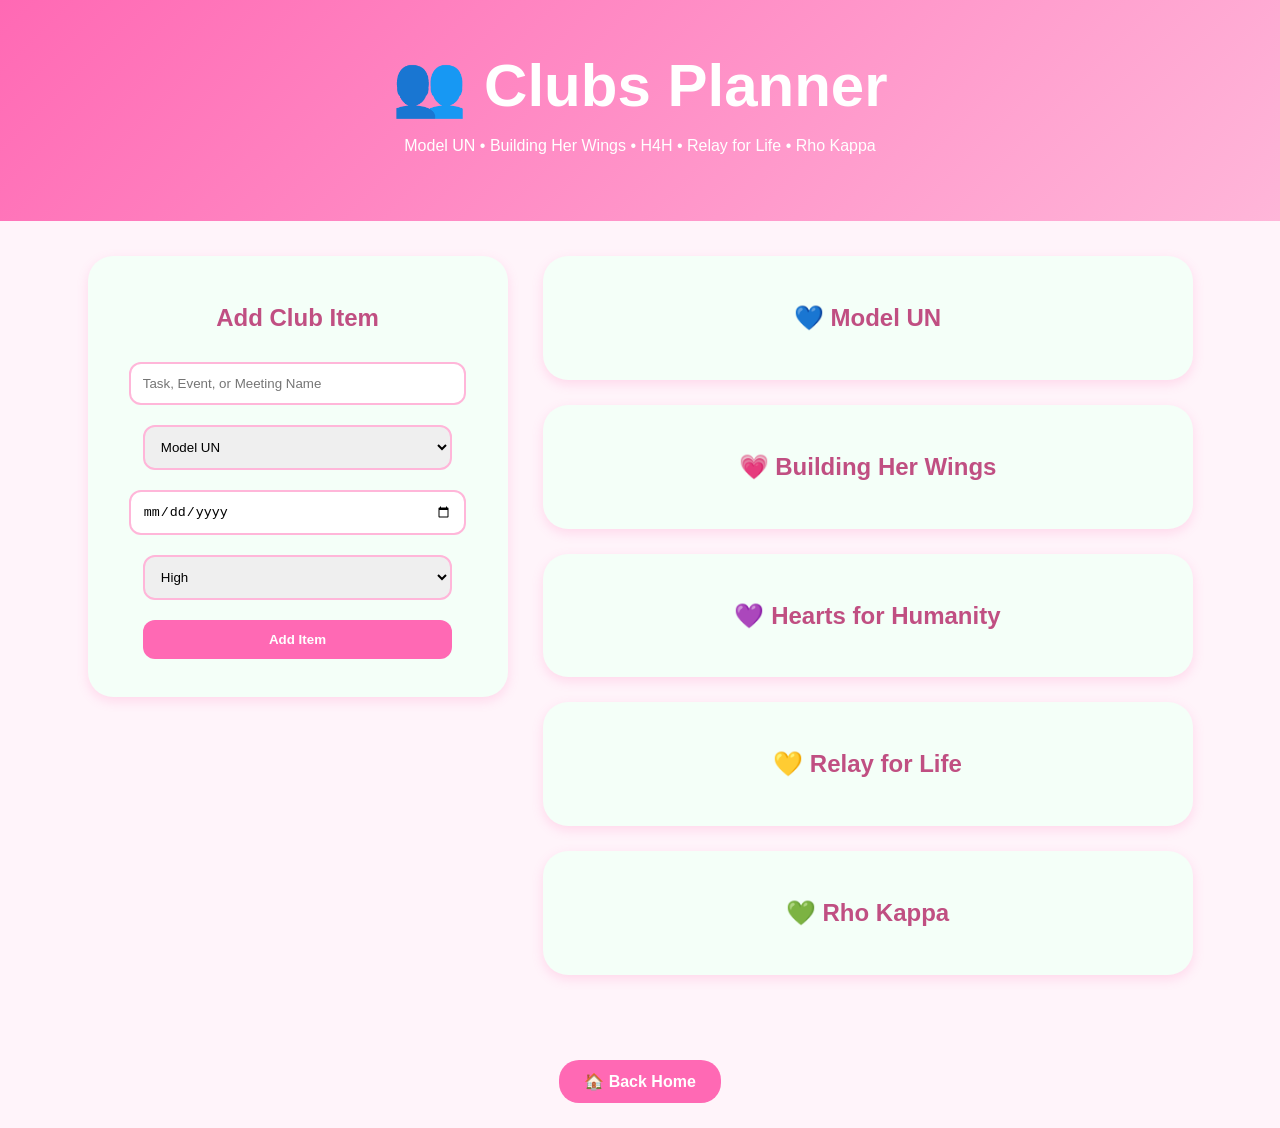
<file: clubs.html>
<!DOCTYPE html>
<html>
<head>
<meta charset="UTF-8">
<title>Clubs Planner</title>

<style>
body{
    margin:0;
    background:#fff4fa;
    font-family:Arial,sans-serif;
}

header{
    background:linear-gradient(135deg,#ff69b4,#ffb6d9);
    color:white;
    text-align:center;
    padding:50px;
}

header h1{
    font-size:60px;
    margin:0;
}

.container{
    display:flex;
    gap:35px;
    padding:35px;
    justify-content:center;
    align-items:flex-start;
}

.sidebar{
    width:420px;
}

.main{
    width:650px;
}

.card{
    background:#f4fff8;
    border-radius:25px;
    padding:28px;
    margin-bottom:25px;
    box-shadow:0 4px 12px rgba(255,105,180,.2);
    display:flex;
    flex-direction:column;
    align-items:center;
}

.card h2{
    color:#c04f82;
    text-align:center;
}

input,
select,
button{
    width:85%;
    padding:12px;
    margin:10px auto;
    border-radius:12px;
    border:2px solid #ffb6d9;
}

button{
    background:#ff69b4;
    color:white;
    border:none;
    font-weight:bold;
    cursor:pointer;
}

button:hover{
    background:#d63384;
}

.club-item{
    color:white;
    border-radius:20px;
    padding:18px;
    margin:15px 0;
    width:90%;
    box-shadow:0 4px 10px rgba(0,0,0,.12);
}

.club-item h3{
    margin-top:0;
}

.modelun{
    background:#6ec6ff;
}

.bhw{
    background:#ff8ec7;
}

.h4h{
    background:#b388ff;
}

.relay{
    background:#ffd54f;
    color:#4b3b00;
}

.rhokappa{
    background:#81c784;
}

.home{
    text-align:center;
    padding:25px;
}

.home-btn{
    display:inline-block;
    background:#ff69b4;
    color:white;
    padding:12px 25px;
    border-radius:20px;
    text-decoration:none;
    font-weight:bold;
}

.home-btn:hover{
    background:#d63384;
}
</style>
</head>

<body>

<header>
    <h1>👥 Clubs Planner</h1>
    <p>Model UN • Building Her Wings • H4H • Relay for Life • Rho Kappa</p>
</header>

<div class="container">

<div class="sidebar">

<div class="card">
<h2>Add Club Item</h2>

<input type="text" id="taskName" placeholder="Task, Event, or Meeting Name">

<select id="club">
    <option>Model UN</option>
    <option>Building Her Wings</option>
    <option>Hearts for Humanity</option>
    <option>Relay for Life</option>
    <option>Rho Kappa</option>
</select>

<input type="date" id="date">

<select id="priority">
    <option>High</option>
    <option>Medium</option>
    <option>Low</option>
</select>

<button onclick="addClubItem()">Add Item</button>

</div>

</div>

<div class="main">

<div class="card">
<h2>💙 Model UN</h2>
<div id="modelunList"></div>
</div>

<div class="card">
<h2>💗 Building Her Wings</h2>
<div id="bhwList"></div>
</div>

<div class="card">
<h2>💜 Hearts for Humanity</h2>
<div id="h4hList"></div>
</div>

<div class="card">
<h2>💛 Relay for Life</h2>
<div id="relayList"></div>
</div>

<div class="card">
<h2>💚 Rho Kappa</h2>
<div id="rhokappaList"></div>
</div>

</div>

</div>

<div class="home">
<a href="index.html" class="home-btn">🏠 Back Home</a>
</div>

<script>
let clubItems = JSON.parse(localStorage.getItem("clubItems")) || [];

function saveClubItems(){
    localStorage.setItem("clubItems", JSON.stringify(clubItems));
}

function addClubItem(){
    let taskName = document.getElementById("taskName").value;
    let club = document.getElementById("club").value;
    let date = document.getElementById("date").value;
    let priority = document.getElementById("priority").value;

    if(taskName === "" || date === ""){
        alert("Please enter a task/event name and date.");
        return;
    }

    clubItems.push({
        taskName:taskName,
        club:club,
        date:date,
        priority:priority
    });

    saveClubItems();
    displayClubItems();

    document.getElementById("taskName").value = "";
    document.getElementById("date").value = "";
}

function deleteClubItem(index){
    clubItems.splice(index,1);
    saveClubItems();
    displayClubItems();
}

function getClubClass(club){
    if(club === "Model UN"){
        return "modelun";
    }
    if(club === "Building Her Wings"){
        return "bhw";
    }
    if(club === "Hearts for Humanity"){
        return "h4h";
    }
    if(club === "Relay for Life"){
        return "relay";
    }
    if(club === "Rho Kappa"){
        return "rhokappa";
    }
}

function createClubCard(item,index){
    return `
        <div class="club-item ${getClubClass(item.club)}">
            <h3>${item.taskName}</h3>
            <p><strong>Date:</strong> ${item.date}</p>
            <p><strong>Priority:</strong> ${item.priority}</p>
            <button onclick="deleteClubItem(${index})">Complete</button>
        </div>
    `;
}

function displayClubItems(){
    let modelunList = document.getElementById("modelunList");
    let bhwList = document.getElementById("bhwList");
    let h4hList = document.getElementById("h4hList");
    let relayList = document.getElementById("relayList");
    let rhokappaList = document.getElementById("rhokappaList");

    modelunList.innerHTML = "";
    bhwList.innerHTML = "";
    h4hList.innerHTML = "";
    relayList.innerHTML = "";
    rhokappaList.innerHTML = "";

    clubItems.sort(function(a,b){
        return new Date(a.date) - new Date(b.date);
    });

    for(let i = 0; i < clubItems.length; i++){
        let item = clubItems[i];

        if(item.club === "Model UN"){
            modelunList.innerHTML += createClubCard(item,i);
        }
        else if(item.club === "Building Her Wings"){
            bhwList.innerHTML += createClubCard(item,i);
        }
        else if(item.club === "Hearts for Humanity"){
            h4hList.innerHTML += createClubCard(item,i);
        }
        else if(item.club === "Relay for Life"){
            relayList.innerHTML += createClubCard(item,i);
        }
        else if(item.club === "Rho Kappa"){
            rhokappaList.innerHTML += createClubCard(item,i);
        }
    }
}

displayClubItems();
</script>

</body>
</html>
</file>
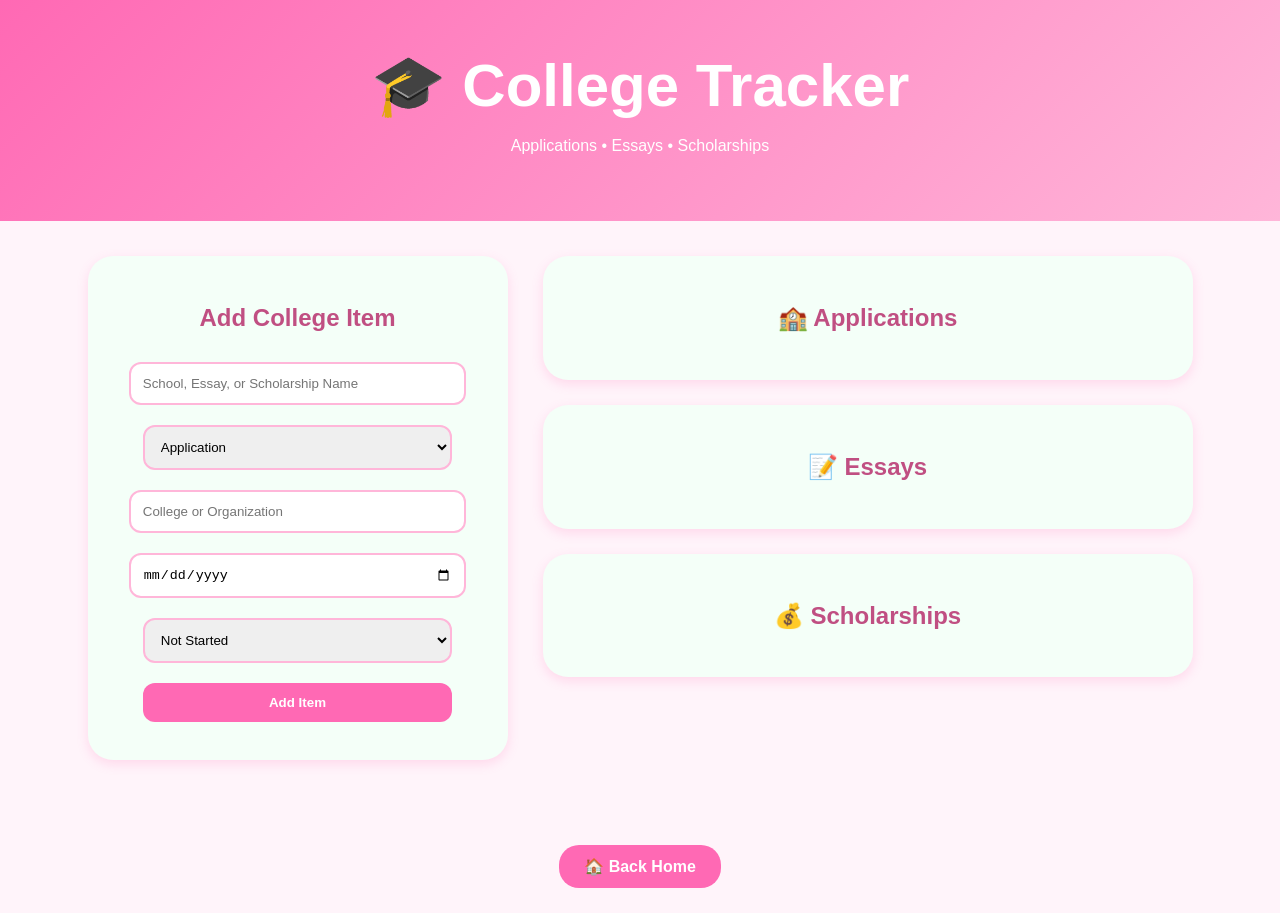
<file: college.html>
<!DOCTYPE html>
<html>
<head>
<meta charset="UTF-8">
<title>College Tracker</title>

<style>
body{
    margin:0;
    background:#fff4fa;
    font-family:Arial,sans-serif;
}

header{
    background:linear-gradient(135deg,#ff69b4,#ffb6d9);
    color:white;
    text-align:center;
    padding:50px;
}

header h1{
    font-size:60px;
    margin:0;
}

.container{
    display:flex;
    gap:35px;
    padding:35px;
    justify-content:center;
    align-items:flex-start;
}

.sidebar{
    width:420px;
}

.main{
    width:650px;
}

.card{
    background:#f4fff8;
    border-radius:25px;
    padding:28px;
    margin-bottom:25px;
    box-shadow:0 4px 12px rgba(255,105,180,.2);
    display:flex;
    flex-direction:column;
    align-items:center;
}

.card h2{
    color:#c04f82;
    text-align:center;
}

input,
select,
button{
    width:85%;
    padding:12px;
    margin:10px auto;
    border-radius:12px;
    border:2px solid #ffb6d9;
}

button{
    background:#ff69b4;
    color:white;
    border:none;
    font-weight:bold;
    cursor:pointer;
}

button:hover{
    background:#d63384;
}

.college-item{
    background:white;
    border-left:8px solid #ff69b4;
    border-radius:18px;
    padding:18px;
    margin:15px 0;
    width:90%;
    box-shadow:0 4px 10px rgba(255,105,180,.18);
}

.college-item h3{
    color:#c04f82;
    margin-top:0;
}

.home{
    text-align:center;
    padding:25px;
}

.home-btn{
    display:inline-block;
    background:#ff69b4;
    color:white;
    padding:12px 25px;
    border-radius:20px;
    text-decoration:none;
    font-weight:bold;
}

.home-btn:hover{
    background:#d63384;
}
</style>
</head>

<body>

<header>
    <h1>🎓 College Tracker</h1>
    <p>Applications • Essays • Scholarships</p>
</header>

<div class="container">

<div class="sidebar">

<div class="card">
<h2>Add College Item</h2>

<input type="text" id="itemName" placeholder="School, Essay, or Scholarship Name">

<select id="itemType">
    <option>Application</option>
    <option>Essay</option>
    <option>Scholarship</option>
</select>

<input type="text" id="schoolName" placeholder="College or Organization">

<input type="date" id="dueDate">

<select id="status">
    <option>Not Started</option>
    <option>In Progress</option>
    <option>Submitted</option>
</select>

<button onclick="addCollegeItem()">Add Item</button>

</div>

</div>

<div class="main">

<div class="card">
<h2>🏫 Applications</h2>
<div id="applicationList"></div>
</div>

<div class="card">
<h2>📝 Essays</h2>
<div id="essayList"></div>
</div>

<div class="card">
<h2>💰 Scholarships</h2>
<div id="scholarshipList"></div>
</div>

</div>

</div>

<div class="home">
<a href="index.html" class="home-btn">🏠 Back Home</a>
</div>

<script>
let collegeItems = JSON.parse(localStorage.getItem("collegeItems")) || [];

function saveCollegeItems(){
    localStorage.setItem("collegeItems", JSON.stringify(collegeItems));
}

function addCollegeItem(){
    let itemName = document.getElementById("itemName").value;
    let itemType = document.getElementById("itemType").value;
    let schoolName = document.getElementById("schoolName").value;
    let dueDate = document.getElementById("dueDate").value;
    let status = document.getElementById("status").value;

    if(itemName === "" || schoolName === "" || dueDate === ""){
        alert("Please enter a name, school/organization, and date.");
        return;
    }

    collegeItems.push({
        itemName:itemName,
        itemType:itemType,
        schoolName:schoolName,
        dueDate:dueDate,
        status:status
    });

    saveCollegeItems();
    displayCollegeItems();

    document.getElementById("itemName").value = "";
    document.getElementById("schoolName").value = "";
    document.getElementById("dueDate").value = "";
}

function deleteCollegeItem(index){
    collegeItems.splice(index,1);
    saveCollegeItems();
    displayCollegeItems();
}

function createCollegeCard(item,index){
    return `
        <div class="college-item">
            <h3>${item.itemName}</h3>
            <p><strong>Type:</strong> ${item.itemType}</p>
            <p><strong>School/Org:</strong> ${item.schoolName}</p>
            <p><strong>Deadline:</strong> ${item.dueDate}</p>
            <p><strong>Status:</strong> ${item.status}</p>
            <button onclick="deleteCollegeItem(${index})">Delete</button>
        </div>
    `;
}

function displayCollegeItems(){
    let applicationList = document.getElementById("applicationList");
    let essayList = document.getElementById("essayList");
    let scholarshipList = document.getElementById("scholarshipList");

    applicationList.innerHTML = "";
    essayList.innerHTML = "";
    scholarshipList.innerHTML = "";

    collegeItems.sort(function(a,b){
        return new Date(a.dueDate) - new Date(b.dueDate);
    });

    for(let i = 0; i < collegeItems.length; i++){
        let item = collegeItems[i];

        if(item.itemType === "Application"){
            applicationList.innerHTML += createCollegeCard(item,i);
        }
        else if(item.itemType === "Essay"){
            essayList.innerHTML += createCollegeCard(item,i);
        }
        else{
            scholarshipList.innerHTML += createCollegeCard(item,i);
        }
    }
}

displayCollegeItems();
</script>

</body>
</html>
</file>
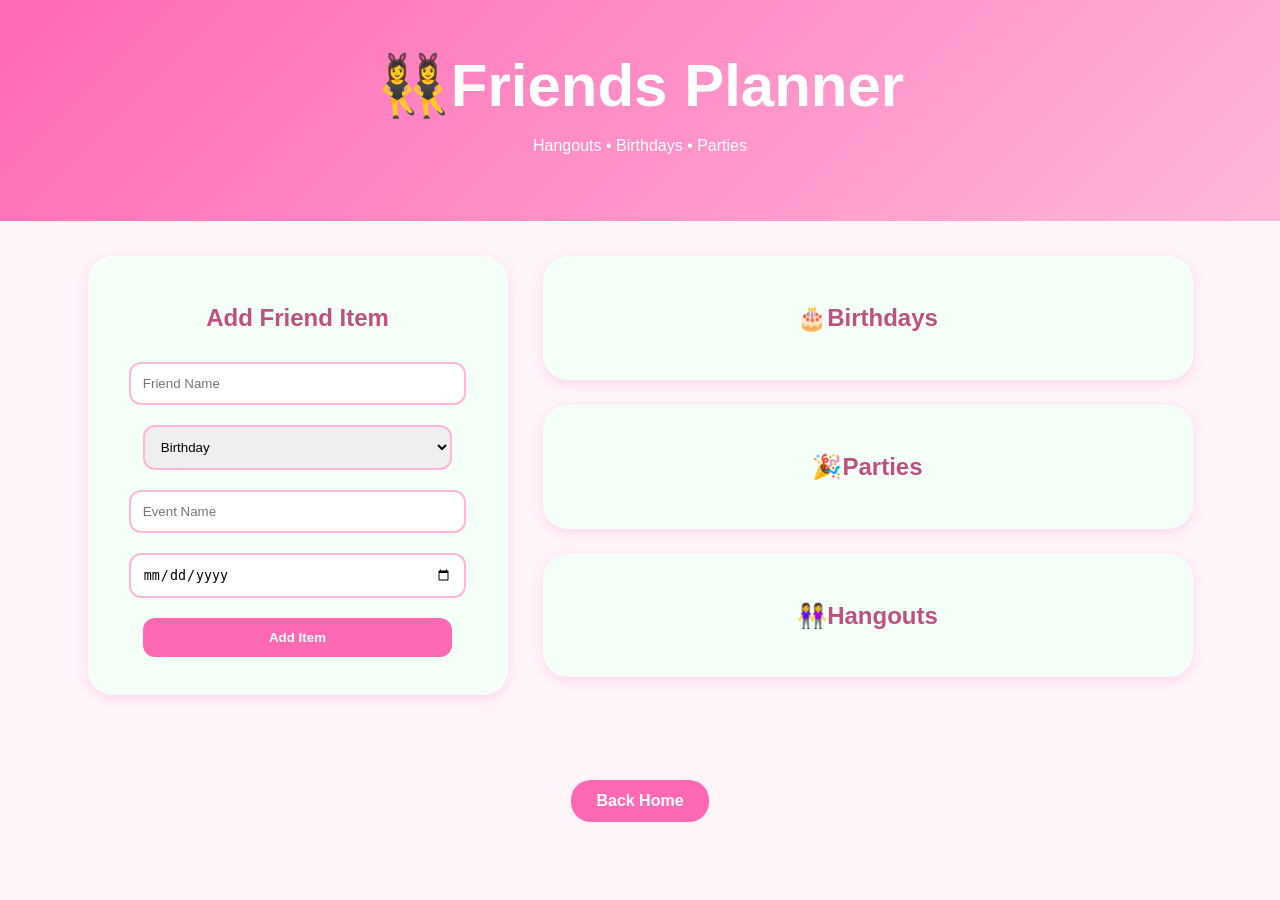
<file: friends.html>
<!DOCTYPE html>
<html>
<head>
<meta charset="UTF-8">
<title>👯‍♀️Friends Planner</title>

<style>

body{
    margin:0;
    background:#fff4fa;
    font-family:Arial,sans-serif;
}

header{
    background:linear-gradient(135deg,#ff69b4,#ffb6d9);
    color:white;
    text-align:center;
    padding:50px;
}

header h1{
    font-size:60px;
    margin:0;
}

.container{
    display:flex;
    gap:35px;
    padding:35px;
    justify-content:center;
    align-items:flex-start;
}

.sidebar{
    width:420px;
}

.main{
    width:650px;
}

.card{
    background:#f4fff8;
    border-radius:25px;
    padding:28px;
    margin-bottom:25px;
    box-shadow:0 4px 12px rgba(255,105,180,.2);
    display:flex;
    flex-direction:column;
    align-items:center;
}

.card h2{
    color:#c04f82;
    text-align:center;
}

input,
select,
button{
    width:85%;
    padding:12px;
    margin:10px auto;
    border-radius:12px;
    border:2px solid #ffb6d9;
}

button{
    background:#ff69b4;
    color:white;
    border:none;
    font-weight:bold;
    cursor:pointer;
}

button:hover{
    background:#d63384;
}

.friend-item{
    background:white;
    border-left:8px solid #ff69b4;
    border-radius:18px;
    padding:18px;
    margin:15px 0;
    width:90%;
    box-shadow:0 4px 10px rgba(255,105,180,.18);
}

.friend-item h3{
    color:#c04f82;
    margin-top:0;
}

.home{
    text-align:center;
    padding:25px;
}

.home-btn{
    display:inline-block;
    background:#ff69b4;
    color:white;
    padding:12px 25px;
    border-radius:20px;
    text-decoration:none;
    font-weight:bold;
}

.home-btn:hover{
    background:#d63384;
}

</style>
</head>

<body>

<header>
<h1>👯‍♀️Friends Planner</h1>
<p>Hangouts • Birthdays • Parties</p>
</header>

<div class="container">

<div class="sidebar">

<div class="card">

<h2>Add Friend Item</h2>

<input type="text" id="friendName" placeholder="Friend Name">

<select id="itemType">
    <option>Birthday</option>
    <option>Party</option>
    <option>Hangout</option>
</select>

<input type="text" id="itemName" placeholder="Event Name">

<input type="date" id="itemDate">

<button onclick="addFriendItem()">
Add Item
</button>

</div>

</div>

<div class="main">

<div class="card">
<h2>🎂Birthdays</h2>
<div id="birthdayList"></div>
</div>

<div class="card">
<h2>🎉Parties</h2>
<div id="partyList"></div>
</div>

<div class="card">
<h2>👭Hangouts</h2>
<div id="hangoutList"></div>
</div>

</div>

</div>

<div class="home">
<a href="index.html" class="home-btn">
Back Home
</a>
</div>

<script>

let friendItems =
JSON.parse(localStorage.getItem("friendItems")) || [];

function saveFriendItems(){
    localStorage.setItem(
        "friendItems",
        JSON.stringify(friendItems)
    );
}

function addFriendItem(){

    let friendName =
    document.getElementById("friendName").value;

    let itemType =
    document.getElementById("itemType").value;

    let itemName =
    document.getElementById("itemName").value;

    let itemDate =
    document.getElementById("itemDate").value;

    if(friendName === "" ||
       itemName === "" ||
       itemDate === ""){
        alert("Please fill out all fields.");
        return;
    }

    friendItems.push({
        friendName,
        itemType,
        itemName,
        itemDate
    });

    saveFriendItems();
    displayFriendItems();

    document.getElementById("friendName").value = "";
    document.getElementById("itemName").value = "";
    document.getElementById("itemDate").value = "";
}

function deleteFriendItem(index){
    friendItems.splice(index,1);
    saveFriendItems();
    displayFriendItems();
}

function createCard(item,index){

    return `
    <div class="friend-item">

        <h3>${item.friendName}</h3>

        <p><strong>Event:</strong> ${item.itemName}</p>

        <p><strong>Date:</strong> ${item.itemDate}</p>

        <button onclick="deleteFriendItem(${index})">
        Delete
        </button>

    </div>
    `;
}

function displayFriendItems(){

    let birthdayList =
    document.getElementById("birthdayList");

    let partyList =
    document.getElementById("partyList");

    let hangoutList =
    document.getElementById("hangoutList");

    birthdayList.innerHTML = "";
    partyList.innerHTML = "";
    hangoutList.innerHTML = "";

    friendItems.sort(function(a,b){
        return new Date(a.itemDate) -
               new Date(b.itemDate);
    });

    for(let i = 0; i < friendItems.length; i++){

        let item = friendItems[i];

        if(item.itemType === "Birthday"){
            birthdayList.innerHTML +=
            createCard(item,i);
        }

        else if(item.itemType === "Party"){
            partyList.innerHTML +=
            createCard(item,i);
        }

        else{
            hangoutList.innerHTML +=
            createCard(item,i);
        }
    }
}

displayFriendItems();

</script>

</body>
</html>
</file>
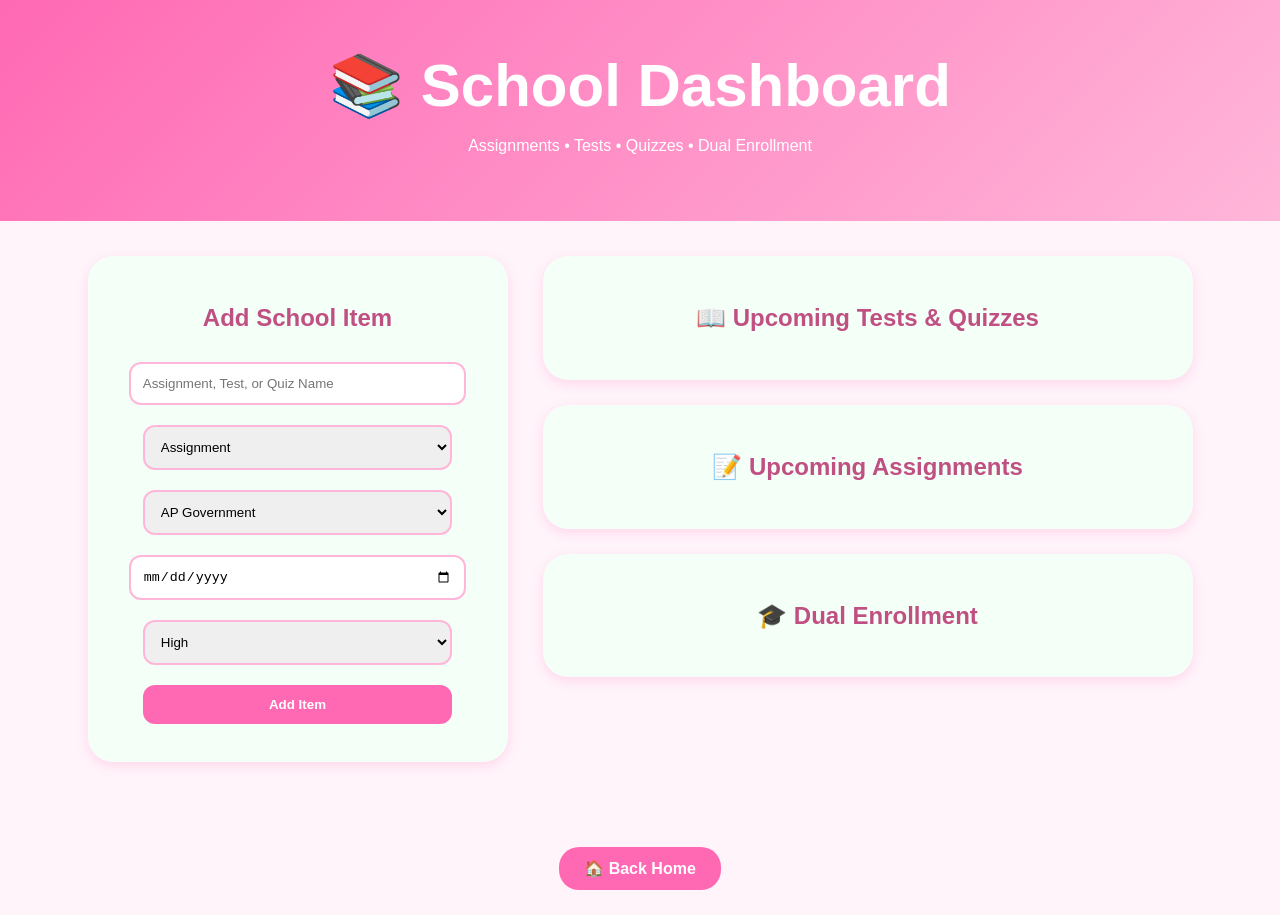
<file: school.html>
<!DOCTYPE html>
<html>
<head>
<meta charset="UTF-8">
<title>School Dashboard</title>

<style>
body{
    margin:0;
    background:#fff4fa;
    font-family:Arial,sans-serif;
}

header{
    background:linear-gradient(135deg,#ff69b4,#ffb6d9);
    color:white;
    text-align:center;
    padding:50px;
}

header h1{
    font-size:60px;
    margin:0;
}

.container{
    display:flex;
    gap:35px;
    padding:35px;
    justify-content:center;
    align-items:flex-start;
}

.sidebar{
    width:420px;
}

.main{
    width:650px;
}

.card{
    background:#f4fff8;
    border-radius:25px;
    padding:28px;
    margin-bottom:25px;
    box-shadow:0 4px 12px rgba(255,105,180,.2);
    display:flex;
    flex-direction:column;
    align-items:center;
}

.card h2{
    color:#c04f82;
    text-align:center;
}

input,
select,
button{
    width:85%;
    padding:12px;
    margin:10px auto;
    border-radius:12px;
    border:2px solid #ffb6d9;
}

button{
    background:#ff69b4;
    color:white;
    border:none;
    font-weight:bold;
    cursor:pointer;
}

button:hover{
    background:#d63384;
}

.school-item{
    background:white;
    border-left:8px solid #ff69b4;
    border-radius:18px;
    padding:18px;
    margin:15px 0;
    width:90%;
    box-shadow:0 4px 10px rgba(255,105,180,.18);
}

.school-item h3{
    color:#c04f82;
    margin-top:0;
}

.home{
    text-align:center;
    padding:25px;
}

.home-btn{
    display:inline-block;
    background:#ff69b4;
    color:white;
    padding:12px 25px;
    border-radius:20px;
    text-decoration:none;
    font-weight:bold;
}

.home-btn:hover{
    background:#d63384;
}
</style>
</head>

<body>

<header>
    <h1>📚 School Dashboard</h1>
    <p>Assignments • Tests • Quizzes • Dual Enrollment</p>
</header>

<div class="container">

<div class="sidebar">

<div class="card">
<h2>Add School Item</h2>

<input type="text" id="itemName" placeholder="Assignment, Test, or Quiz Name">

<select id="itemType">
    <option>Assignment</option>
    <option>Test</option>
    <option>Quiz</option>
    <option>Project</option>
    <option>Discussion Post</option>
</select>

<select id="className">
    <option>AP Government</option>
    <option>AP Psychology</option>
    <option>AICE Literature</option>
    <option>Physics</option>
    <option>Calculus</option>
    <option>Dual Enrollment</option>
</select>

<input type="date" id="dueDate">

<select id="priority">
    <option>High</option>
    <option>Medium</option>
    <option>Low</option>
</select>

<button onclick="addSchoolItem()">Add Item</button>

</div>

</div>

<div class="main">

<div class="card">
<h2>📖 Upcoming Tests & Quizzes</h2>
<div id="testList"></div>
</div>

<div class="card">
<h2>📝 Upcoming Assignments</h2>
<div id="assignmentList"></div>
</div>

<div class="card">
<h2>🎓 Dual Enrollment</h2>
<div id="dualList"></div>
</div>

</div>

</div>

<div class="home">
<a href="index.html" class="home-btn">🏠 Back Home</a>
</div>

<script>
let schoolItems = JSON.parse(localStorage.getItem("schoolItems")) || [];

function saveSchoolItems(){
    localStorage.setItem("schoolItems", JSON.stringify(schoolItems));
}

function addSchoolItem(){
    let itemName = document.getElementById("itemName").value;
    let itemType = document.getElementById("itemType").value;
    let className = document.getElementById("className").value;
    let dueDate = document.getElementById("dueDate").value;
    let priority = document.getElementById("priority").value;

    if(itemName === "" || dueDate === ""){
        alert("Please enter a name and date.");
        return;
    }

    schoolItems.push({
        itemName:itemName,
        itemType:itemType,
        className:className,
        dueDate:dueDate,
        priority:priority
    });

    saveSchoolItems();
    displaySchoolItems();

    document.getElementById("itemName").value = "";
    document.getElementById("dueDate").value = "";
}

function deleteSchoolItem(index){
    schoolItems.splice(index,1);
    saveSchoolItems();
    displaySchoolItems();
}

function createItemCard(item,index){
    return `
        <div class="school-item">
            <h3>${item.itemName}</h3>
            <p><strong>Type:</strong> ${item.itemType}</p>
            <p><strong>Class:</strong> ${item.className}</p>
            <p><strong>Due:</strong> ${item.dueDate}</p>
            <p><strong>Priority:</strong> ${item.priority}</p>
            <button onclick="deleteSchoolItem(${index})">Complete</button>
        </div>
    `;
}

function displaySchoolItems(){
    let testList = document.getElementById("testList");
    let assignmentList = document.getElementById("assignmentList");
    let dualList = document.getElementById("dualList");

    testList.innerHTML = "";
    assignmentList.innerHTML = "";
    dualList.innerHTML = "";

    schoolItems.sort(function(a,b){
        return new Date(a.dueDate) - new Date(b.dueDate);
    });

    for(let i = 0; i < schoolItems.length; i++){
        let item = schoolItems[i];

        if(item.className === "Dual Enrollment"){
            dualList.innerHTML += createItemCard(item,i);
        }
        else if(item.itemType === "Test" || item.itemType === "Quiz"){
            testList.innerHTML += createItemCard(item,i);
        }
        else{
            assignmentList.innerHTML += createItemCard(item,i);
        }
    }
}

displaySchoolItems();
</script>

</body>
</html>
</file>
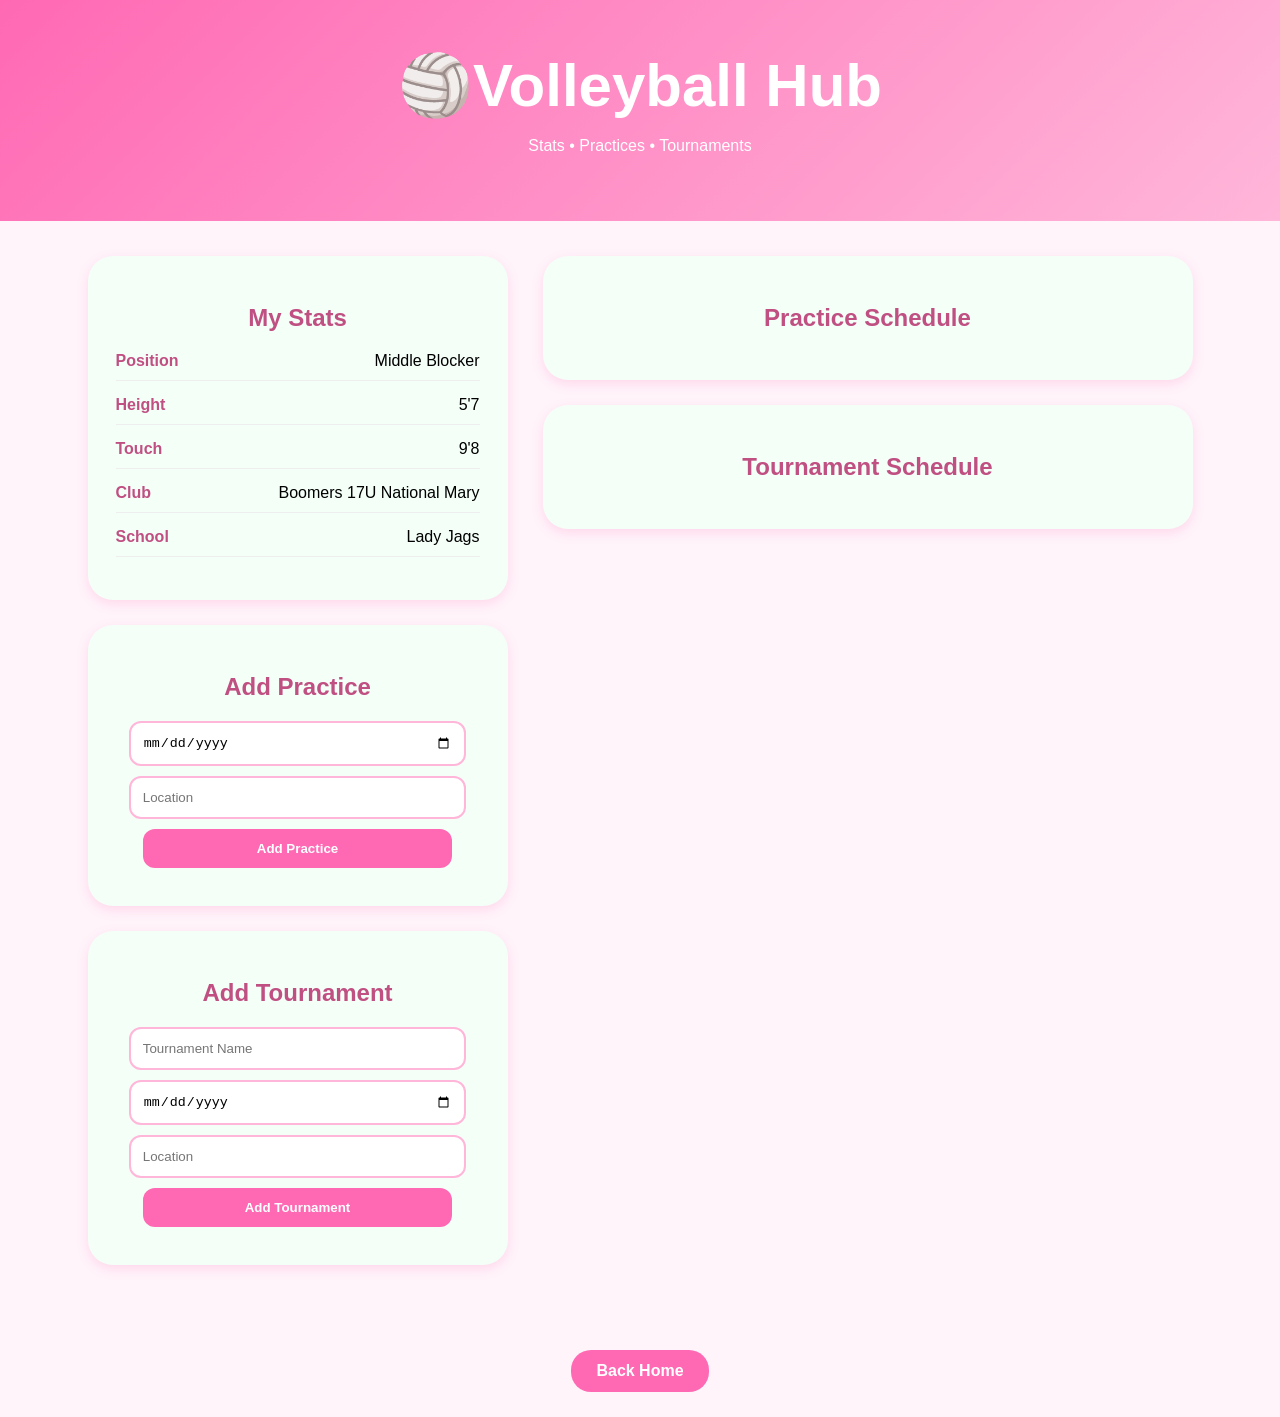
<file: volleyball.html>
<!DOCTYPE html>
<html>
<head>
<meta charset="UTF-8">
<title>Volleyball Hub</title>

<style>

body{
    margin:0;
    background:#fff4fa;
    font-family:Arial,sans-serif;
}

header{
    background:linear-gradient(135deg,#ff69b4,#ffb6d9);
    color:white;
    text-align:center;
    padding:50px;
}

header h1{
    font-size:60px;
    margin:0;
}

.container{
    display:flex;
    gap:35px;
    padding:35px;
    justify-content:center;
    align-items:flex-start;
}

.sidebar{
    width:420px;
}

.main{
    width:650px;
}

.card{
    background:#f4fff8;
    border-radius:25px;
    padding:28px;
    margin-bottom:25px;
    box-shadow:0 4px 12px rgba(255,105,180,.2);
}

.card h2{
    color:#c04f82;
    text-align:center;
}

.stat-row{
    display:flex;
    justify-content:space-between;
    align-items:center;
    margin:15px 0;
    padding-bottom:10px;
    border-bottom:1px solid #eee;
}

.stat-row span{
    font-weight:bold;
    color:#c04f82;
}

.stat-row p{
    margin:0;
}

input,
button{
    width:85%;
    padding:12px;
    margin:10px auto;
    display:block;
    border-radius:12px;
    border:2px solid #ffb6d9;
}

button{
    background:#ff69b4;
    color:white;
    border:none;
    font-weight:bold;
    cursor:pointer;
}

button:hover{
    background:#d63384;
}

.vb-item{
    background:white;
    border-left:8px solid #ff69b4;
    border-radius:18px;
    padding:18px;
    margin:15px 0;
    box-shadow:0 4px 10px rgba(255,105,180,.18);
}

.vb-item h3{
    margin-top:0;
    color:#c04f82;
}

.home{
    text-align:center;
    padding:25px;
}

.home-btn{
    display:inline-block;
    background:#ff69b4;
    color:white;
    text-decoration:none;
    padding:12px 25px;
    border-radius:20px;
    font-weight:bold;
}

.home-btn:hover{
    background:#d63384;
}

</style>
</head>

<body>

<header>
    <h1>🏐Volleyball Hub</h1>
    <p>Stats • Practices • Tournaments</p>
</header>

<div class="container">

<div class="sidebar">

<div class="card">

<h2>My Stats</h2>

<div class="stat-row">
    <span>Position</span>
    <p>Middle Blocker</p>
</div>

<div class="stat-row">
    <span>Height</span>
    <p>5'7</p>
</div>

<div class="stat-row">
    <span>Touch</span>
    <p>9'8</p>
</div>

<div class="stat-row">
    <span>Club</span>
    <p>Boomers 17U National Mary</p>
</div>

<div class="stat-row">
    <span>School</span>
    <p>Lady Jags</p>
</div>

</div>

<div class="card">

<h2>Add Practice</h2>

<input type="date" id="practiceDate">

<input type="text"
id="practiceLocation"
placeholder="Location">

<button onclick="addPractice()">
Add Practice
</button>

</div>

<div class="card">

<h2>Add Tournament</h2>

<input type="text"
id="tournamentName"
placeholder="Tournament Name">

<input type="date"
id="tournamentDate">

<input type="text"
id="tournamentLocation"
placeholder="Location">

<button onclick="addTournament()">
Add Tournament
</button>

</div>

</div>

<div class="main">

<div class="card">

<h2>Practice Schedule</h2>

<div id="practiceList"></div>

</div>

<div class="card">

<h2>Tournament Schedule</h2>

<div id="tournamentList"></div>

</div>

</div>

</div>

<div class="home">
<a href="index.html" class="home-btn">
Back Home
</a>
</div>

<script>

let practices =
JSON.parse(localStorage.getItem("vbPractices")) || [];

let tournaments =
JSON.parse(localStorage.getItem("vbTournaments")) || [];

function saveData(){
    localStorage.setItem(
        "vbPractices",
        JSON.stringify(practices)
    );

    localStorage.setItem(
        "vbTournaments",
        JSON.stringify(tournaments)
    );
}

function addPractice(){

    let date =
    document.getElementById("practiceDate").value;

    let location =
    document.getElementById("practiceLocation").value;

    if(date === "" || location === ""){
        alert("Fill out all fields.");
        return;
    }

    practices.push({
        date,
        location
    });

    saveData();
    displayItems();

    document.getElementById("practiceDate").value="";
    document.getElementById("practiceLocation").value="";
}

function addTournament(){

    let name =
    document.getElementById("tournamentName").value;

    let date =
    document.getElementById("tournamentDate").value;

    let location =
    document.getElementById("tournamentLocation").value;

    if(name === "" ||
       date === "" ||
       location === ""){
        alert("Fill out all fields.");
        return;
    }

    tournaments.push({
        name,
        date,
        location
    });

    saveData();
    displayItems();

    document.getElementById("tournamentName").value="";
    document.getElementById("tournamentDate").value="";
    document.getElementById("tournamentLocation").value="";
}

function deletePractice(index){
    practices.splice(index,1);
    saveData();
    displayItems();
}

function deleteTournament(index){
    tournaments.splice(index,1);
    saveData();
    displayItems();
}

function displayItems(){

    let practiceList =
    document.getElementById("practiceList");

    let tournamentList =
    document.getElementById("tournamentList");

    practiceList.innerHTML="";
    tournamentList.innerHTML="";

    practices.forEach((practice,index)=>{

        practiceList.innerHTML += `
        <div class="vb-item">
            <h3>Practice</h3>
            <p>Date: ${practice.date}</p>
            <p>Location: ${practice.location}</p>
            <button onclick="deletePractice(${index})">
                Delete
            </button>
        </div>`;
    });

    tournaments.forEach((tournament,index)=>{

        tournamentList.innerHTML += `
        <div class="vb-item">
            <h3>${tournament.name}</h3>
            <p>Date: ${tournament.date}</p>
            <p>Location: ${tournament.location}</p>
            <button onclick="deleteTournament(${index})">
                Delete
            </button>
        </div>`;
    });
}

displayItems();

</script>

</body>
</html>
</file>
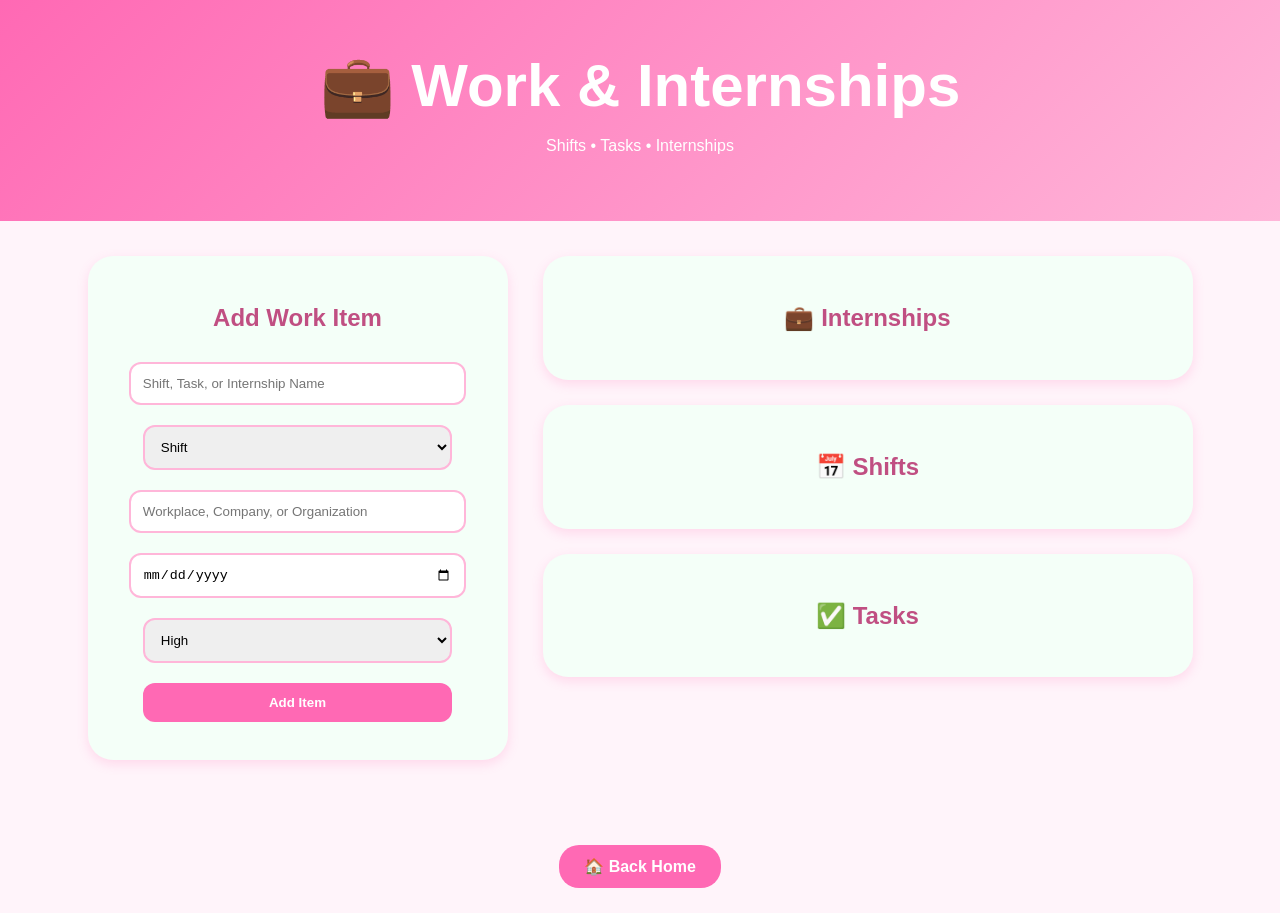
<file: work.html>
<!DOCTYPE html>
<html>
<head>
<meta charset="UTF-8">
<title>Work & Internships</title>

<style>
body{
    margin:0;
    background:#fff4fa;
    font-family:Arial,sans-serif;
}

header{
    background:linear-gradient(135deg,#ff69b4,#ffb6d9);
    color:white;
    text-align:center;
    padding:50px;
}

header h1{
    font-size:60px;
    margin:0;
}

.container{
    display:flex;
    gap:35px;
    padding:35px;
    justify-content:center;
    align-items:flex-start;
}

.sidebar{
    width:420px;
}

.main{
    width:650px;
}

.card{
    background:#f4fff8;
    border-radius:25px;
    padding:28px;
    margin-bottom:25px;
    box-shadow:0 4px 12px rgba(255,105,180,.2);
    display:flex;
    flex-direction:column;
    align-items:center;
}

.card h2{
    color:#c04f82;
    text-align:center;
}

input,
select,
button{
    width:85%;
    padding:12px;
    margin:10px auto;
    border-radius:12px;
    border:2px solid #ffb6d9;
}

button{
    background:#ff69b4;
    color:white;
    border:none;
    font-weight:bold;
    cursor:pointer;
}

button:hover{
    background:#d63384;
}

.work-item{
    background:white;
    border-left:8px solid #ff69b4;
    border-radius:18px;
    padding:18px;
    margin:15px 0;
    width:90%;
    box-shadow:0 4px 10px rgba(255,105,180,.18);
}

.work-item h3{
    color:#c04f82;
    margin-top:0;
}

.home{
    text-align:center;
    padding:25px;
}

.home-btn{
    display:inline-block;
    background:#ff69b4;
    color:white;
    padding:12px 25px;
    border-radius:20px;
    text-decoration:none;
    font-weight:bold;
}

.home-btn:hover{
    background:#d63384;
}
</style>
</head>

<body>

<header>
    <h1>💼 Work & Internships</h1>
    <p>Shifts • Tasks • Internships</p>
</header>

<div class="container">

<div class="sidebar">

<div class="card">
<h2>Add Work Item</h2>

<input type="text" id="itemName" placeholder="Shift, Task, or Internship Name">

<select id="itemType">
    <option>Shift</option>
    <option>Task</option>
    <option>Internship</option>
</select>

<input type="text" id="organization" placeholder="Workplace, Company, or Organization">

<input type="date" id="dueDate">

<select id="priority">
    <option>High</option>
    <option>Medium</option>
    <option>Low</option>
</select>

<button onclick="addWorkItem()">Add Item</button>

</div>

</div>

<div class="main">

<div class="card">
<h2>💼 Internships</h2>
<div id="internshipList"></div>
</div>

<div class="card">
<h2>📅 Shifts</h2>
<div id="shiftList"></div>
</div>

<div class="card">
<h2>✅ Tasks</h2>
<div id="taskList"></div>
</div>

</div>

</div>

<div class="home">
<a href="index.html" class="home-btn">🏠 Back Home</a>
</div>

<script>
let workItems = JSON.parse(localStorage.getItem("workItems")) || [];

function saveWorkItems(){
    localStorage.setItem("workItems", JSON.stringify(workItems));
}

function addWorkItem(){
    let itemName = document.getElementById("itemName").value;
    let itemType = document.getElementById("itemType").value;
    let organization = document.getElementById("organization").value;
    let dueDate = document.getElementById("dueDate").value;
    let priority = document.getElementById("priority").value;

    if(itemName === "" || organization === "" || dueDate === ""){
        alert("Please enter a name, organization, and date.");
        return;
    }

    workItems.push({
        itemName:itemName,
        itemType:itemType,
        organization:organization,
        dueDate:dueDate,
        priority:priority
    });

    saveWorkItems();
    displayWorkItems();

    document.getElementById("itemName").value = "";
    document.getElementById("organization").value = "";
    document.getElementById("dueDate").value = "";
}

function deleteWorkItem(index){
    workItems.splice(index,1);
    saveWorkItems();
    displayWorkItems();
}

function createWorkCard(item,index){
    return `
        <div class="work-item">
            <h3>${item.itemName}</h3>
            <p><strong>Type:</strong> ${item.itemType}</p>
            <p><strong>Place:</strong> ${item.organization}</p>
            <p><strong>Date:</strong> ${item.dueDate}</p>
            <p><strong>Priority:</strong> ${item.priority}</p>
            <button onclick="deleteWorkItem(${index})">Complete</button>
        </div>
    `;
}

function displayWorkItems(){
    let internshipList = document.getElementById("internshipList");
    let shiftList = document.getElementById("shiftList");
    let taskList = document.getElementById("taskList");

    internshipList.innerHTML = "";
    shiftList.innerHTML = "";
    taskList.innerHTML = "";

    workItems.sort(function(a,b){
        return new Date(a.dueDate) - new Date(b.dueDate);
    });

    for(let i = 0; i < workItems.length; i++){
        let item = workItems[i];

        if(item.itemType === "Internship"){
            internshipList.innerHTML += createWorkCard(item,i);
        }
        else if(item.itemType === "Shift"){
            shiftList.innerHTML += createWorkCard(item,i);
        }
        else{
            taskList.innerHTML += createWorkCard(item,i);
        }
    }
}

displayWorkItems();
</script>

</body>
</html>
</file>
